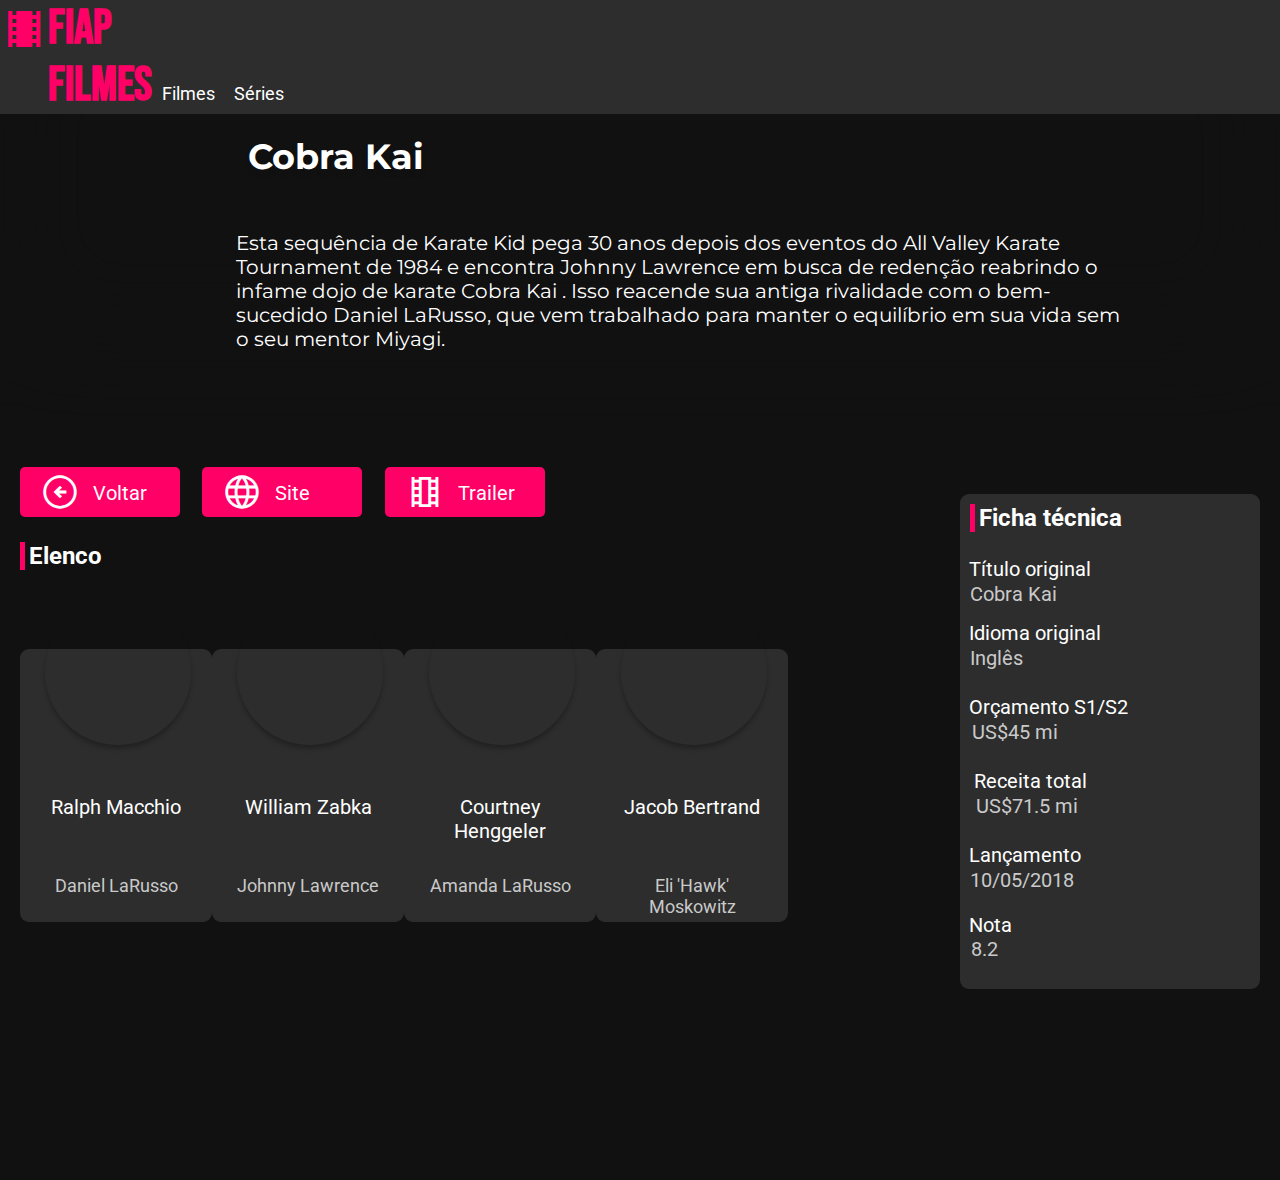
<file: cobraDetails.html>
<!DOCTYPE html>
<html lang="pt-BR">

<head>
    <meta charset="UTF-8">
    <meta http-equiv="X-UA-Compatible" content="IE=edge">
    <meta name="viewport" content="width=device-width, initial-scale=1.0">
    <title>Fiap Filmes</title>
    <link rel="stylesheet" href="css/style.css">
    <link href="https://fonts.googleapis.com/css2?family=Material+Symbols+Outlined:opsz,wght,FILL,GRAD@20..48,100..700,0..1,-50..200" rel="stylesheet">
    <link href="https://fonts.googleapis.com/icon?family=Material+Icons" rel="stylesheet">
</head>

<body>
    <header>
        <span class="material-icons logo">theaters</span>
        <h1 id = "titulo">Fiap Filmes</h1>
        <nav>
            <ul>
                <li><a href="./index.html">Filmes</a></li>
                <li><a href="./series.html">Séries</a></li>
                <li class="nav-direita"><a href="./sobre.html">Sobre</a></li>
            </ul>
        </nav>
    </header>
    <div id="heroCobra">
        <div class="rounded_rectangle_movie" style = "content: url(https://www.themoviedb.org/t/p/w600_and_h900_bestv2/6POBWybSBDBKjSs1VAQcnQC1qyt.jpg);"></div>
        <div class="movie_description">
            <p class="heroCobra"> Cobra Kai </p>
            <p class="sinopse">Esta sequência de Karate Kid pega 30 anos depois dos eventos do All Valley Karate Tournament de 1984 e encontra Johnny Lawrence em
                busca de redenção reabrindo o infame dojo de karate Cobra Kai . Isso reacende sua antiga rivalidade com o bem-sucedido Daniel LaRusso, que vem 
                trabalhado para manter o equilíbrio em sua vida sem o seu mentor Miyagi.
            </p>
        </div>
    </div>
    
    <div class="navigation_buttons_container">
        <a href="./series.html">
            <div class="navigation_buttons">
                <div>
                    <span class="material-symbols-outlined white sized">
                        arrow_circle_left
                    </span>
                    <span class="navButtons_label" style="bottom: 12px;"> Voltar </span>
                </div>
            </div>
        </a>
        <a href="https://www.themoviedb.org/tv/77169-cobra-kai" target="_blank">
            <div class="navigation_buttons">
                <div>
                    <span class="material-symbols-outlined white sized">
                        language
                    </span>
                    <span class="navButtons_label" style="bottom: 12px;"> Site </span>
                </div>
            </div>
        </a>
        <a href="https://www.youtube.com/watch?v=xCwwxNbtK6Y" target="_blank">
            <div class="navigation_buttons">
                <div>
                    <span class="material-symbols-outlined white sized">
                        theaters
                    </span>
                    <span class="navButtons_label" style="bottom: 12px;"> Trailer </span>
                </div>
            </div>
        </a>
    </div>

    <h2 style="margin-left: 20px; margin-bottom: 20px;">Elenco</h2>
    <div class="elenco">
        <div class="elenco_container">
            <div class="rounded_rectangle_elenco">
                <div class="circle_img_elenco" style = "background-image: url(https://www.themoviedb.org/t/p/w138_and_h175_face/kehn6kNTFPlAYrWJzBzrEu6WHJp.jpg);"></div>
                <span  class="actor_name">Ralph Macchio</span> 
                <span class="character_name">Daniel LaRusso</span>
            </div>
            <div class="rounded_rectangle_elenco">
                <div class="circle_img_elenco" style = "background-image: url(https://www.themoviedb.org/t/p/w138_and_h175_face/1n1a8jM9lmk7lfDxtZoOesTkIIU.jpg)"></div>
                <span  class="actor_name">William Zabka</span>
                <span class="character_name">Johnny Lawrence</span>
            </div>
            <div class="rounded_rectangle_elenco">
                <div class="circle_img_elenco" style = "background-image: url(https://www.themoviedb.org/t/p/w138_and_h175_face/soNsMFPhOsdW6jR7oJi6SlXsYYT.jpg)"></div>
                <span  class="actor_name">Courtney Henggeler</span>
                <span class="character_name">Amanda LaRusso</span>
            </div>
            <div class="rounded_rectangle_elenco">
                <div class="circle_img_elenco" style = "background-image: url(https://www.themoviedb.org/t/p/w138_and_h175_face/j1V1788QXnzZ2Flp5pllqeodjYT.jpg)"></div>
                <span  class="actor_name">Jacob Bertrand</span>
                <span class="character_name">Eli 'Hawk' Moskowitz</span>
            </div>
        </div>
        <div id="movie_details_container">
            <div class="movie_details">
                <h2 style="margin-left: 10px; margin-top: 10px; margin-bottom: 25px">Ficha técnica</h2>
                <span class="description_main"> Título original</span>
                <span class="description_submain"> Cobra Kai </span>

                <span class="description_main" style="top: 40px;"> Idioma original </span>
                <span class="description_submain" style="top: 65px; right: 145px;"> Inglês </span>

                <span class="description_main" style="top: 90px;"> Orçamento S1/S2 </span>
                <span class="description_submain" style="top: 115px; right: 170px;"> US$45 mi</span>

                <span class="description_main" style="top: 140px; right: -5px;"> Receita total </span>
                <span class="description_submain" style="top: 165px; right: 120px;"> US$71.5 mi</span>

                <span class="description_main" style="top: 190px;"> Lançamento </span>
                <span class="description_submain" style="top: 215px; right: 125px;"> 10/05/2018 </span>

                <span class="description_main" style="top: 260px; right: 244px"> Nota </span>
                <span class="description_submain" style="top: 260px; right: -2px;"> 8.2 </span>
            </div>
        </div>
    </div>

</body>
    <script src="js/Card.js"></script>
    <script src="js/dados.js"></script>
    <script src="js/script.js"></script>
</html>
</file>
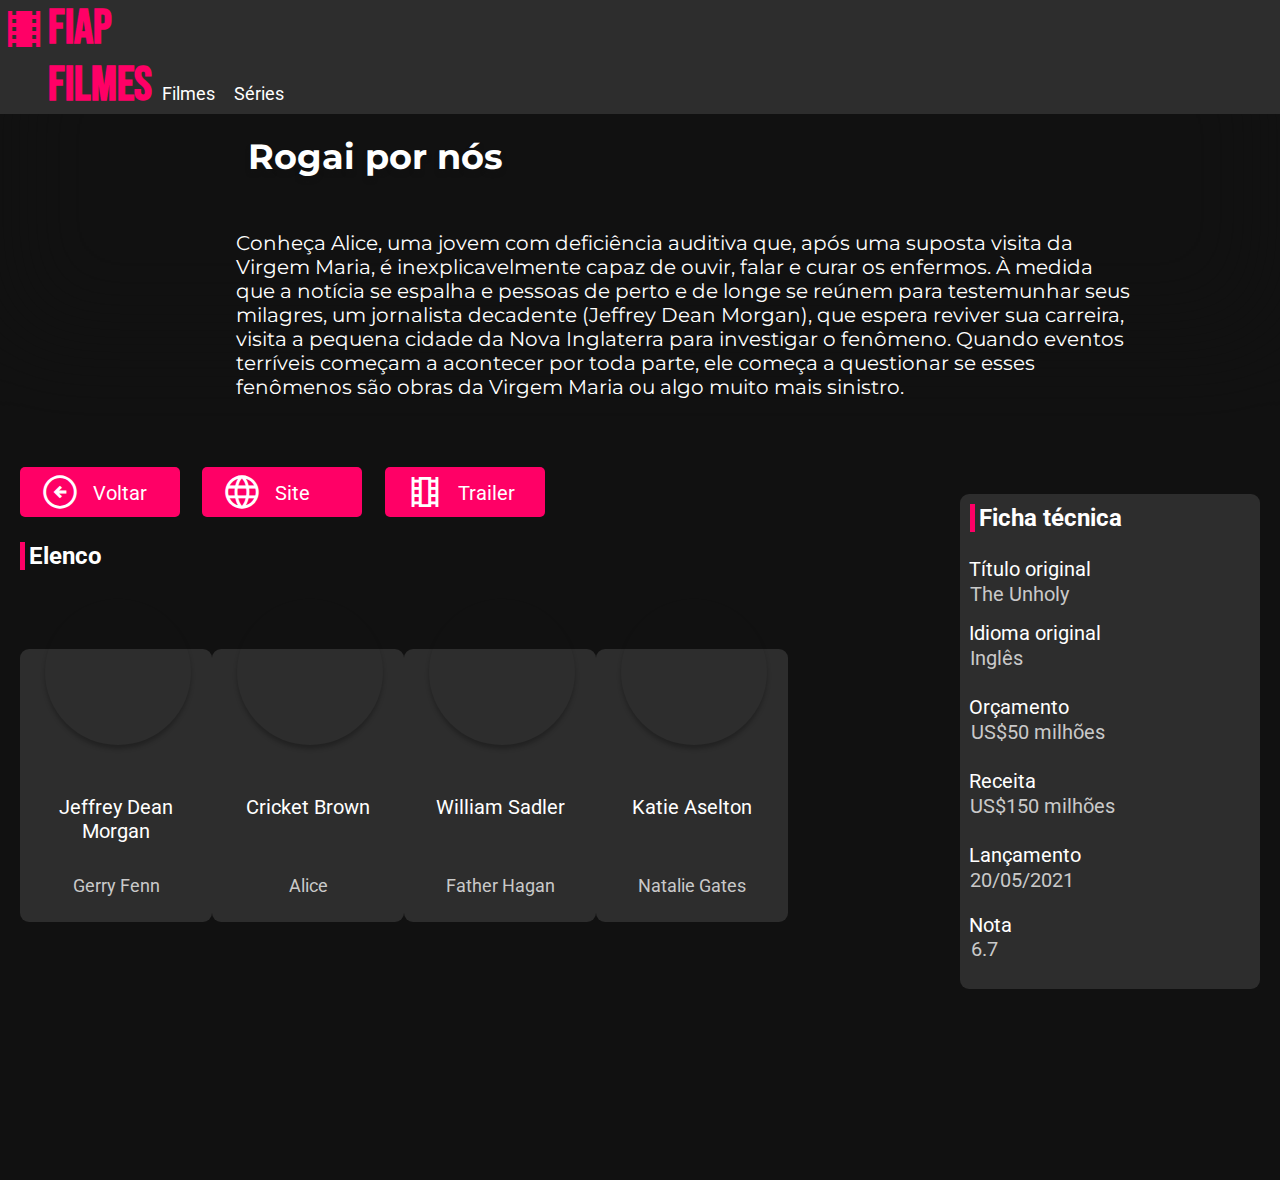
<file: rogaiDetails.html>
<!DOCTYPE html>
<html lang="pt-BR">

<head>
    <meta charset="UTF-8">
    <meta http-equiv="X-UA-Compatible" content="IE=edge">
    <meta name="viewport" content="width=device-width, initial-scale=1.0">
    <title>Fiap Filmes</title>
    <link rel="stylesheet" href="css/style.css">
    <link href="https://fonts.googleapis.com/css2?family=Material+Symbols+Outlined:opsz,wght,FILL,GRAD@20..48,100..700,0..1,-50..200" rel="stylesheet">
    <link href="https://fonts.googleapis.com/icon?family=Material+Icons" rel="stylesheet">
</head>

<body>
    <header>
        <span class="material-icons logo">theaters</span>
        <h1 id = "titulo">Fiap Filmes</h1>
        <nav>
            <ul>
                <li><a href="./index.html">Filmes</a></li>
                <li><a href="./series.html">Séries</a></li>
                <li class="nav-direita"><a href="./sobre.html">Sobre</a></li>
            </ul>
        </nav>
    </header>
    <div id="heroRogai">
        <div class="rounded_rectangle_movie" style = "content: url(https://www.themoviedb.org/t/p/w600_and_h900_bestv2/zduyzcjyahZtP4fGZE6789h04IM.jpg);"></div>
        <div class="movie_description">
            <p class="heroRogai"> Rogai por nós </p>
            <p class="sinopse">Conheça Alice, uma jovem com deficiência auditiva que, após uma suposta
                visita da Virgem Maria, é inexplicavelmente capaz de ouvir, falar e curar os enfermos.
                À medida que a notícia se espalha e pessoas de perto e de longe se reúnem para testemunhar
                seus milagres, um jornalista decadente (Jeffrey Dean Morgan), que espera reviver sua
                carreira, visita a pequena cidade da Nova Inglaterra para investigar o fenômeno. Quando
                eventos terríveis começam a acontecer por toda parte, ele começa a questionar se esses
                fenômenos são obras da Virgem Maria ou algo muito mais sinistro.
            </p>
        </div>
    </div>
    
   
    <div class="navigation_buttons_container">
        <a href="./index.html">
            <div class="navigation_buttons">
                <div>
                    <span class="material-symbols-outlined white sized">
                        arrow_circle_left
                    </span>
                    <span class="navButtons_label" style="bottom: 12px;"> Voltar </span>
                </div>
            </div>
        </a>
        <a href="https://www.themoviedb.org/movie/632357-the-unholy" target="_blank">
            <div class="navigation_buttons">
                <div>
                    <span class="material-symbols-outlined white sized">
                        language
                    </span>
                    <span class="navButtons_label" style="bottom: 12px;"> Site </span>
                </div>
            </div>
        </a>
        <a href="https://www.youtube.com/watch?v=5OKXI2Q-AnM" target="_blank">
            <div class="navigation_buttons">
                <div>
                    <span class="material-symbols-outlined white sized">
                        theaters
                    </span>
                    <span class="navButtons_label" style="bottom: 12px;"> Trailer </span>
                </div>
            </div>
        </a>
    </div>

    <h2 style="margin-left: 20px; margin-bottom: 20px;">Elenco</h2>
    <div class="elenco">
        <div class="elenco_container">
            <div class="rounded_rectangle_elenco">
                <div class="circle_img_elenco" style = "background-image: url(https://www.themoviedb.org/t/p/w138_and_h175_face/m8bdrmh6ExDCGQ64E83mHg002YV.jpg);"></div>
                <span  class="actor_name">Jeffrey Dean Morgan</span> 
                <span class="character_name">Gerry Fenn</span>
            </div>
            <div class="rounded_rectangle_elenco">
                <div class="circle_img_elenco" style = "background-image: url(https://www.themoviedb.org/t/p/w138_and_h175_face/kYBJ9YItPmbvl3009eKAkvkIlYl.jpg)"></div>
                <span  class="actor_name">Cricket Brown</span>
                <span class="character_name">Alice</span>
            </div>
            <div class="rounded_rectangle_elenco">
                <div class="circle_img_elenco" style = "background-image: url(https://www.themoviedb.org/t/p/w138_and_h175_face/xC9sijoDnjS3oDZ5eszcGKHKAOp.jpg)"></div>
                <span  class="actor_name">William Sadler</span>
                <span class="character_name">Father Hagan</span>
            </div>
            <div class="rounded_rectangle_elenco">
                <div class="circle_img_elenco" style = "background-image: url(https://www.themoviedb.org/t/p/w138_and_h175_face/4kFwHnj9VpVpNoMpD0xduerFKS.jpg)"></div>
                <span  class="actor_name">Katie Aselton</span>
                <span class="character_name">Natalie Gates</span>
            </div>
        </div>
        <div id="movie_details_container">
            <div class="movie_details">
                <h2 style="margin-left: 10px; margin-top: 10px; margin-bottom: 25px">Ficha técnica</h2>
                <span class="description_main"> Título original</span>
                <span class="description_submain"> The Unholy </span>

                <span class="description_main" style="top: 40px;"> Idioma original </span>
                <span class="description_submain" style="top: 65px; right: 145px;"> Inglês </span>

                <span class="description_main" style="top: 90px;"> Orçamento </span>
                <span class="description_submain" style="top: 115px; right: 112px;"> US$50 milhões </span>

                <span class="description_main" style="top: 140px;"> Receita </span>
                <span class="description_submain" style="top: 165px; right: 80px;"> US$150 milhões </span>

                <span class="description_main" style="top: 190px;"> Lançamento </span>
                <span class="description_submain" style="top: 215px; right: 125px;"> 20/05/2021 </span>

                <span class="description_main" style="top: 260px; right: 244px"> Nota </span>
                <span class="description_submain" style="top: 260px; right: -2px;"> 6.7 </span>
            </div>
        </div>
    </div>

</body>
    <script src="js/Card.js"></script>
    <script src="js/dados.js"></script>
    <script src="js/script.js"></script>
</html>
</file>
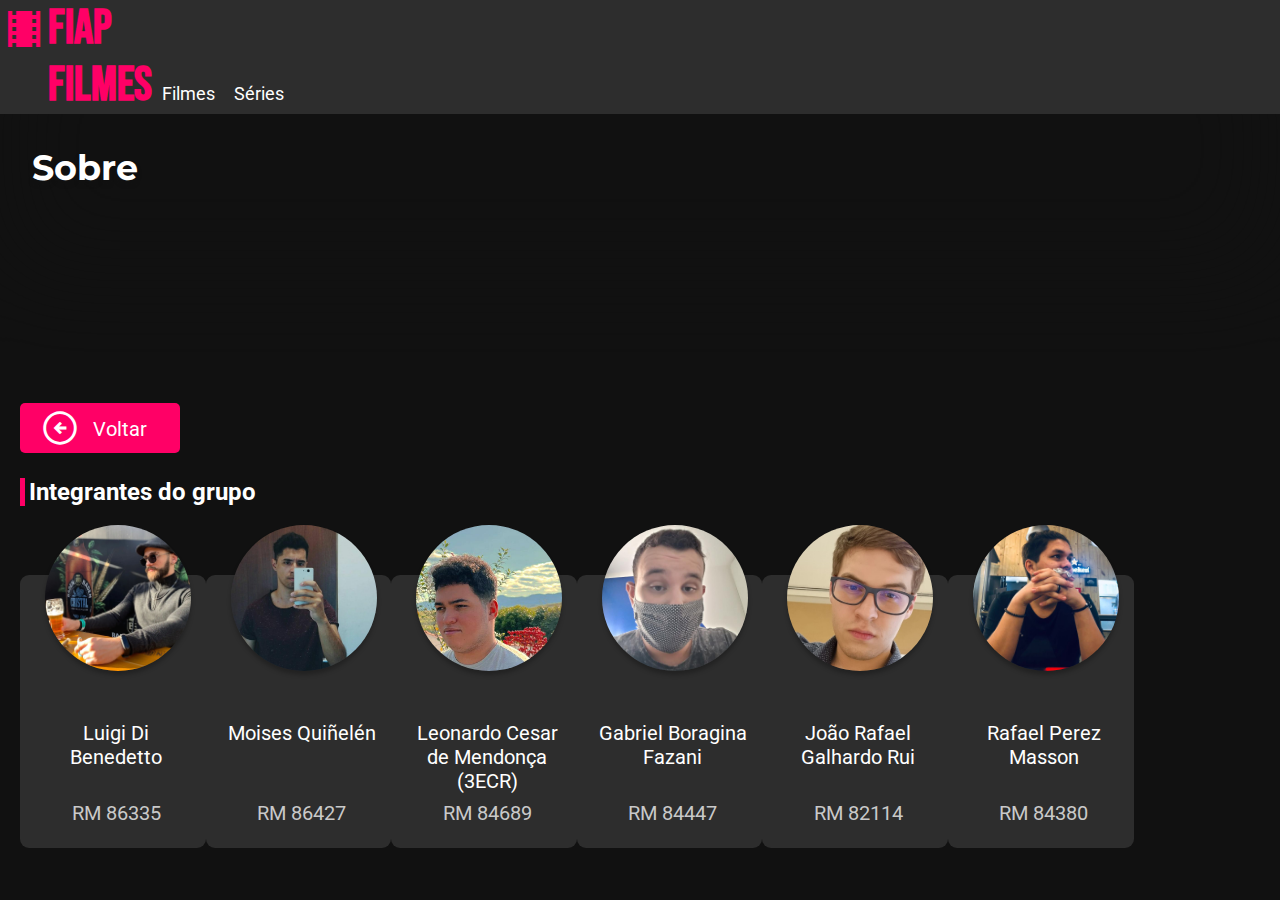
<file: sobre.html>
<!DOCTYPE html>
<html lang="pt-BR">

<head>
    <meta charset="UTF-8">
    <meta http-equiv="X-UA-Compatible" content="IE=edge">
    <meta name="viewport" content="width=device-width, initial-scale=1.0">
    <title>Fiap Filmes - Sobre</title>
    <link rel="stylesheet" href="css/style.css">
    <link href="https://fonts.googleapis.com/css2?family=Material+Symbols+Outlined:opsz,wght,FILL,GRAD@20..48,100..700,0..1,-50..200" rel="stylesheet">
    <link href="https://fonts.googleapis.com/icon?family=Material+Icons" rel="stylesheet">
</head>

<body>
    <header>
        <span class="material-icons logo">theaters</span>
        <h1 id = "titulo">Fiap Filmes</h1>
        <nav>
            <ul>
                <li><a href="./index.html">Filmes</a></li>
                <li><a href="./series.html">Séries</a></li>
                <li class="nav-direita"><a href="./sobre.html">Sobre</a></li>
            </ul>
        </nav>
    </header>
    <div id="hero">
        <p>Sobre</p>
    </div>
    
    <div class="navigation_buttons_container">
        <a href="./index.html">
            <div class="navigation_buttons">
                <div>
                    <span class="material-symbols-outlined white sized">
                        arrow_circle_left
                    </span>
                    <span class="navButtons_label" style="bottom: 12px;"> Voltar </span>
                </div>
            </div>
        </a>
    </div>

    <h2 style="margin-left:20px">Integrantes do grupo</h2>
    <div class="about_container">
        <div class="student_card">
            <div class="circle_img" style = "background-image: url(img/Luigi-foto.jpg);"></div>
            <span  class="student_name">Luigi Di Benedetto</span> 
            <span class="student_rm">RM
            86335</span>
        </div>
        <div class="student_card">
            <div class="circle_img" style = "background-image: url(img/Moises-foto.jpeg);"></div>
            <span  class="student_name">Moises Quiñelén</span> 
            <span class="student_rm">RM
            86427</span>
        </div>
        <div class="student_card">
            <div class="circle_img" style = "background-image: url(img/Leo-foto.jpg);"></div>
            <span  class="student_name">Leonardo Cesar de Mendonça (3ECR)</span> 
            <span class="student_rm">RM
            84689</span>
        </div>
        <div class="student_card">
            <div class="circle_img" style = "background-image: url(img/Gabriel-foto.jpeg);"></div>
            <span  class="student_name">Gabriel Boragina Fazani</span> 
            <span class="student_rm">RM
            84447</span>
        </div>
        <div class="student_card">
            <div class="circle_img" style = "background-image: url(img/Joao-foto.jpeg);"></div>
            <span  class="student_name">João Rafael Galhardo Rui</span> 
            <span class="student_rm">RM
            82114</span>
        </div>
        <div class="student_card">
            <div class="circle_img" style = "background-image: url(img/Masson-foto.jpeg);"></div>
            <span  class="student_name">Rafael Perez Masson</span> 
            <span class="student_rm">RM
            84380</span>
        </div>
    </div>

</body>
<script src="js/Card.js"></script>
<script src="js/dados.js"></script>
<script src="js/script.js"></script>
</html>
</file>
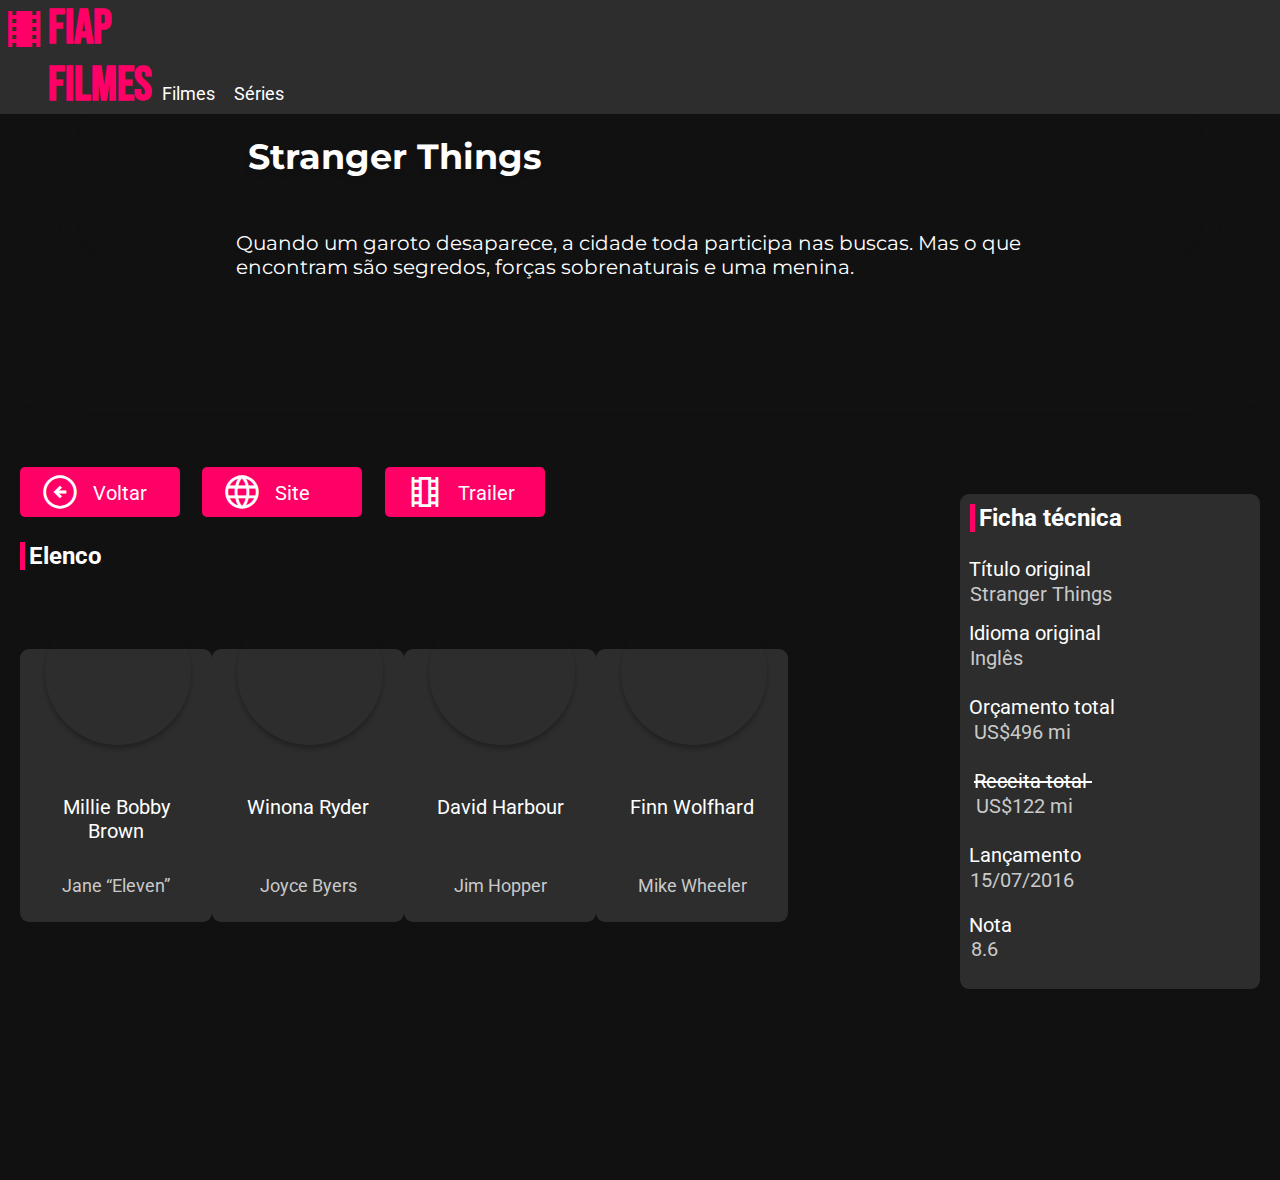
<file: strangerDetails.html>
<!DOCTYPE html>
<html lang="pt-BR">

<head>
    <meta charset="UTF-8">
    <meta http-equiv="X-UA-Compatible" content="IE=edge">
    <meta name="viewport" content="width=device-width, initial-scale=1.0">
    <title>Fiap Filmes</title>
    <link rel="stylesheet" href="css/style.css">
    <link href="https://fonts.googleapis.com/css2?family=Material+Symbols+Outlined:opsz,wght,FILL,GRAD@20..48,100..700,0..1,-50..200" rel="stylesheet">
    <link href="https://fonts.googleapis.com/icon?family=Material+Icons" rel="stylesheet">
</head>

<body>
    <header>
        <span class="material-icons logo">theaters</span>
        <h1 id = "titulo">Fiap Filmes</h1>
        <nav>
            <ul>
                <li><a href="./index.html">Filmes</a></li>
                <li><a href="./series.html">Séries</a></li>
                <li class="nav-direita"><a href="./sobre.html">Sobre</a></li>
            </ul>
        </nav>
    </header>
    <div id="heroStranger">
        <div class="rounded_rectangle_movie" style = "content: url(https://www.themoviedb.org/t/p/w600_and_h900_bestv2/49WJfeN0moxb9IPfGn8AIqMGskD.jpg);"></div>
        <div class="movie_description">
            <p class="heroStranger"> Stranger Things </p>
            <p class="sinopse">Quando um garoto desaparece, a cidade toda participa nas buscas. Mas o que encontram são segredos, forças sobrenaturais e uma menina.
            </p>
        </div>
    </div>
    
    <div class="navigation_buttons_container">
        <a href="./series.html">
            <div class="navigation_buttons">
                <div>
                    <span class="material-symbols-outlined white sized">
                        arrow_circle_left
                    </span>
                    <span class="navButtons_label" style="bottom: 12px;"> Voltar </span>
                </div>
            </div>
        </a>
        <a href="https://www.themoviedb.org/tv/66732-stranger-things" target="_blank">
            <div class="navigation_buttons">
                <div>
                    <span class="material-symbols-outlined white sized">
                        language
                    </span>
                    <span class="navButtons_label" style="bottom: 12px;"> Site </span>
                </div>
            </div>
        </a>
        <a href="https://www.youtube.com/watch?v=Yih1taiXm3Y" target="_blank">
            <div class="navigation_buttons">
                <div>
                    <span class="material-symbols-outlined white sized">
                        theaters
                    </span>
                    <span class="navButtons_label" style="bottom: 12px;"> Trailer </span>
                </div>
            </div>
        </a>
    </div>

    <h2 style="margin-left: 20px; margin-bottom: 20px;">Elenco</h2>
    <div class="elenco">
        <div class="elenco_container">
            <div class="rounded_rectangle_elenco">
                <div class="circle_img_elenco" style = "background-image: url(https://www.themoviedb.org/t/p/w138_and_h175_face/v30xviO4bvD9ex6CNdfB2XtVgRb.jpg);"></div>
                <span  class="actor_name">Millie Bobby Brown</span> 
                <span class="character_name">Jane “Eleven”</span>
            </div>
            <div class="rounded_rectangle_elenco">
                <div class="circle_img_elenco" style = "background-image: url(https://www.themoviedb.org/t/p/w138_and_h175_face/rymbG27dRdRldtjZz3JfNpUT7A1.jpg)"></div>
                <span  class="actor_name">Winona Ryder</span>
                <span class="character_name">Joyce Byers</span>
            </div>
            <div class="rounded_rectangle_elenco">
                <div class="circle_img_elenco" style = "background-image: url(https://www.themoviedb.org/t/p/w138_and_h175_face/chPekukMF5SNnW6b22NbYPqAStr.jpg)"></div>
                <span  class="actor_name">David Harbour</span>
                <span class="character_name">Jim Hopper</span>
            </div>
            <div class="rounded_rectangle_elenco">
                <div class="circle_img_elenco" style = "background-image: url(https://www.themoviedb.org/t/p/w138_and_h175_face/9uoEc9p5fPMSjZgW5hMxPK6L2eX.jpg)"></div>
                <span  class="actor_name">Finn Wolfhard</span>
                <span class="character_name">Mike Wheeler</span>
            </div>
        </div>
        <div id="movie_details_container">
            <div class="movie_details">
                <h2 style="margin-left: 10px; margin-top: 10px; margin-bottom: 25px">Ficha técnica</h2>
                <span class="description_main"> Título original</span>  
                <sp class="description_submain"> Stranger Things </sp an>
            
                <span class="description_main" style="top: 40px;"> Idioma original </span>  
                <sp class="description_submain" style="top: 65px; right: 145px;"> Inglês </sp an>
            
                <span class="description_main" style="top: 90px;"> Orçamento total </span>  
                <sp class="description_submain" style="top: 115px; right: 155px;"> US$496 mi</sp  an>
            
                <s class="description_main" style="top: 140px; right: -5px;"> Receita total </s  pan>
                <sp class="description_submain" style="top: 165px; right: 120px;"> US$122 mi</sp  an>
            
                <span class="description_main" style="top: 190px;"> Lançamento </span>  
                <sp class="description_submain" style="top: 215px; right: 125px;"> 15/07/2016 </sp    an>
            
                <span class="description_main" style="top: 260px; right: 244px"> Nota </span>
                <span class="description_submain" style="top: 260px; right: -2px;"> 8.6 </span>
            </div>
        </div>
    </div>

</body>
<script src="js/Card.js"></script>
<script src="js/dados.js"></script>
<script src="js/script.js"></script>
</html>
</file>
<file: css/style.css>
@import url('https://fonts.googleapis.com/css2?family=Bebas+Neue&family=Montserrat:wght@700&family=Roboto:wght@400;500&display=swap');

:root{
    --cor-primaria: #f06;
    --texto: #fff;
    --bg-padrao: #111;
    --bg-destaue: #2d2d2d;
    --font: 'Roboto', san-serif;

}


*{
    margin: 0;
    padding: 0;
}

body{
    background-color: var(--bg-padrao);
    font-family: var(--font);
}

header{
    display: flex;
    background-color: var(--bg-destaue);
}


#titulo{
    color: var(--cor-primaria);
    text-transform: uppercase;
    font-family: 'Bebas Neue', cursive;
    font-size: 3rem;
}

.material-icons.logo{
    position: relative;
    top: 0.3rem;
    color: var(--cor-primaria);
    font-size: 3rem;
}

nav{
    display: flex;
    align-items: flex-end;
}

nav ul{
    display: flex;
    width: 1250px;
}

nav li{
    list-style: none;
    margin: .6rem ;
}

.nav-direita{
    margin-left: auto;
}

a{
    color: var(--texto);
    font-size: 1.1rem;
    text-decoration: none;
    cursor: pointer;
}

#hero{
    height: 16.5rem;
    width: 100%;
    position: relative;
}

#hero::before{
    content: '';
    height: 100%;
    width: 100%;
    background-image: url(https://nerdbot.com/wp-content/uploads/2020/04/Y1nXtU.jpg);
    position: absolute;
    background-size: cover;
    background-position-y: -400px;
    z-index: -1;
    filter: opacity(.6);
    box-shadow: inset 0 -100px 100px var(--bg-padrao);
}

#hero p{
    padding: 2rem;
    font-family: 'Montserrat';
    font-style: normal;
    font-weight: 700;
    font-size: 2.2rem;
    line-height: 44px;
    color: var(--texto);
    text-shadow: 0px 4px 4px var(--bg-padrao);
}


h2{
    color: var(--texto);
    border-left:  var(--cor-primaria) 5px solid;
    padding-left: 4px ;
}

.integrantes{
    color: var(--texto);
    padding-left: 4px ;
    margin-top: 30px;
}

.secao-filmes{
    display: flex;
    flex-wrap: wrap;
}

.secao-series{
    display: flex;
    flex-wrap: wrap;
}

.cards{
    display: flex;
    flex-direction: column;
    background-color: var(--bg-destaue);
    width: 120px;
    border-radius: 6px;
    margin: 20px;
}

.cards img{
    border-radius: 6px;
    width: 120px;
}

.botao{
    background-color: var(--cor-primaria);
    padding: 5px 20px;
    border-radius: 5px;
    margin: 0 .7rem;
    transition: box-shadow .5s ease-in-out;
}

.botao:hover{
    box-shadow: 0 0 10px #fff;
}

.cards p{
    margin: .3rem 0;
    color: var(--texto);
    text-align: center;
}

.cards .nota{
    display: flex;
    align-items: center;
    color: var(--texto);
    justify-content: center;
}

.cards .estrela{
    color: gold;
}

.about_container { 
    margin-top: 30px;
    margin-left: 20px;
    display: flex;
    justify-content: space-between;
    align-items: center; /* Use another value to see the result */
    width: 87%;
    height: 350px;
}

.student_card { 
	background-color:rgba(45.00000111758709, 45.00000111758709, 45.00000111758709, 1);
	width:199px;
	height:273px;
	position: relative;
	border-top-left-radius:9px;
	border-top-right-radius:9px;
	border-bottom-left-radius:9px;
	border-bottom-right-radius:9px;
}

.student_name { 
	color:rgba(255, 255, 255, 1);
	width:162px;
	height:23px;
	position:absolute;
	font-family:Roboto;
	text-align: center;
	font-size:20px;
    margin-left: 15px;
}

.circle_img { 
	box-shadow:0px 4px 4px rgba(0, 0, 0, 0.25);
	border-radius:500px;
	width:146px;
	height:146px;
	position: relative;
	left: 25px;
    bottom: 50px;
    
	background-repeat:no-repeat;
	background-size:cover;
}

.student_rm { 
    color:rgb(201, 201, 201);
	width:162px;
	height:23px;
	position: absolute;
	font-family:Roboto;
	font-size:20px;
    text-align: center;
    margin-left: 15px;
    margin-top: 80px;
}

#heroRogai{
    height: 20.5rem;
    width: 100%;
    position: relative;
    display: flex;
    align-items: center;
}

#heroRogai::before{
    content: '';
    height: 100%;
    width: 100%;
    background-image: url(https://www.themoviedb.org/t/p/original/kiJ0yEb70xEj8uDhhDYkvLgxSzv.jpg);
    position: absolute;
    background-size: cover;
    background-position-y: -100px;
    z-index: -1;
    filter: opacity(.6);
    box-shadow: inset 0 -100px 100px var(--bg-padrao);
}

p.heroRogai{
    padding: 2rem;
    font-family: 'Montserrat';
    font-style: normal;
    font-weight: 700;
    font-size: 2.2rem;
    line-height: 44px;
    color: var(--texto);
    text-shadow: 0px 4px 4px var(--bg-padrao);
}

.elenco{
    display: flex;
    justify-content: space-between;

}

.elenco_container {
    padding: 20px;
    display: flex;
    justify-content: space-between;
    align-items: center;
    width: 60%;
    height: 350px;
}

.actor_name { 
	color:rgba(255, 255, 255, 1);
	width:162px;
	height:23px;
	position: absolute;
	font-family:Roboto;
	font-size:20px;
    text-align: center;
    margin-left: 15px;
}

.character_name { 
	color:rgb(201, 201, 201);
	width:162px;
	height:23px;
	position: absolute;
	font-family:Roboto;
	font-size:18px;
    text-align: center;
    margin-left: 15px;
    margin-top: 80px;
}

.rounded_rectangle_elenco { 
	background-color:rgba(45.00000111758709, 45.00000111758709, 45.00000111758709, 1);
	width:199px;
	height:273px;
	position: initial;
	border-top-left-radius:9px;
	border-top-right-radius:9px;
	border-bottom-left-radius:9px;
	border-bottom-right-radius:9px;
}

.circle_img_elenco { 
	box-shadow:0px 4px 4px rgba(0, 0, 0, 0.25);
	border-radius:500px;
	width:146px;
	height:146px;
	position: relative;
	left: 25px;
    bottom: 50px;
	background-repeat:no-repeat;
	background-size:cover;
}

.rounded_rectangle_movie { 
	width:199px;
	height:273px;
	position: initial;
    margin-left: 50px;
	border-top-left-radius:9px;
	border-top-right-radius:9px;
	border-bottom-left-radius:9px;
	border-bottom-right-radius:9px;
}

p.sinopse{
    font-family: 'Montserrat';
    font-style: normal;
    color:rgba(255, 255, 255, 1);
    font-size: 20px;
    padding: 20px;
    width: 900px;
}

.movie_description{
    height: 20px;
    width: 100%;
    position: relative;
    bottom: 165px;

}

.movie_details{
    width: 300px;
	height: 90%;
	position: relative;
    background-color:rgba(45.00000111758709, 45.00000111758709, 45.00000111758709, 1);
	border-top-left-radius:9px;
	border-top-right-radius:9px;
	border-bottom-left-radius:9px;
	border-bottom-right-radius:9px;
}

#movie_details_container{
    height: 550px;
    width: fit-content;
    position: relative;
    display: flex;
    justify-content: right;
    align-items: center;
    margin-left: -170px;
    padding: 20px;
    bottom: 9rem;
}

.description_main { 
	color:rgba(255, 255, 255, 1);
	width:162px;
	height:23px;
	position: relative;
	font-family:Roboto;
	font-size:20px;
    text-align: left;
    margin-left: 9px;
}

.description_submain { 
	color:rgb(201, 201, 201);
	width:162px;
	height:23px;
    right: 134px;
    top: 25px;
	position: relative;
	font-family:Roboto;
	font-size:20px;
    text-align: left;
    margin-left: 9px;
}

.navigation_buttons_container {
    height: 100px;
    width: 30%;
    display: flex;
    justify-content: space-between;
    justify-content: space-between;
    align-items: center;
    margin-left: 8.8px;
    list-style-type: none;
}

.navigation_buttons {
    background-color: var(--cor-primaria);
    padding: 5px 20px;
    border-radius: 5px;
    margin: 0 .7rem;
    height: 40px;
    width: 120px;
    transition: box-shadow .5s ease-in-out;
}

.material-symbols-outlined.white { color: #fff; }
.material-symbols-outlined.sized { font-size: 40px; }

.navButtons_label { 
	color:rgba(255, 255, 255, 1);
	width:162px;
	height:23px;
	position: relative;
	font-family:Roboto;
	font-size:20px;
    text-align: left;
    margin-left: 9px;
    
}

#heroStranger{
    height: 20.5rem;
    width: 100%;
    position: relative;
    display: flex;
    align-items: center;
}

#heroStranger::before{
    content: '';
    height: 100%;
    width: 100%;
    background-image: url(https://image.tmdb.org/t/p/original/nvMoOlC7HHZ9U4WknwwGOVefvnI.jpg);
    position: absolute;
    background-size: cover;
    background-position-y: -100px;
    z-index: -1;
    filter: opacity(.6);
    box-shadow: inset 0 -100px 100px var(--bg-padrao);
}

p.heroStranger{
    padding: 2rem;
    font-family: 'Montserrat';
    font-style: normal;
    font-weight: 700;
    font-size: 2.2rem;
    line-height: 44px;
    color: var(--texto);
    text-shadow: 0px 4px 4px var(--bg-padrao);
}

#heroCobra{
    height: 20.5rem;
    width: 100%;
    position: relative;
    display: flex;
    align-items: center;
}

#heroCobra::before{
    content: '';
    height: 100%;
    width: 100%;
    background-image: url(https://www.themoviedb.org/t/p/original/gL8myjGc2qrmqVosyGm5CWTir9A.jpg);
    position: absolute;
    background-size: cover;
    background-position-y: -100px;
    z-index: -1;
    filter: opacity(.6);
    box-shadow: inset 0 -100px 100px var(--bg-padrao);
}

p.heroCobra{
    padding: 2rem;
    font-family: 'Montserrat';
    font-style: normal;
    font-weight: 700;
    font-size: 2.2rem;
    line-height: 44px;
    color: var(--texto);
    text-shadow: 0px 4px 4px var(--bg-padrao);
}

@media (max-width: 425px) {
    header{
        flex-direction: column;
    }
}
</file>
